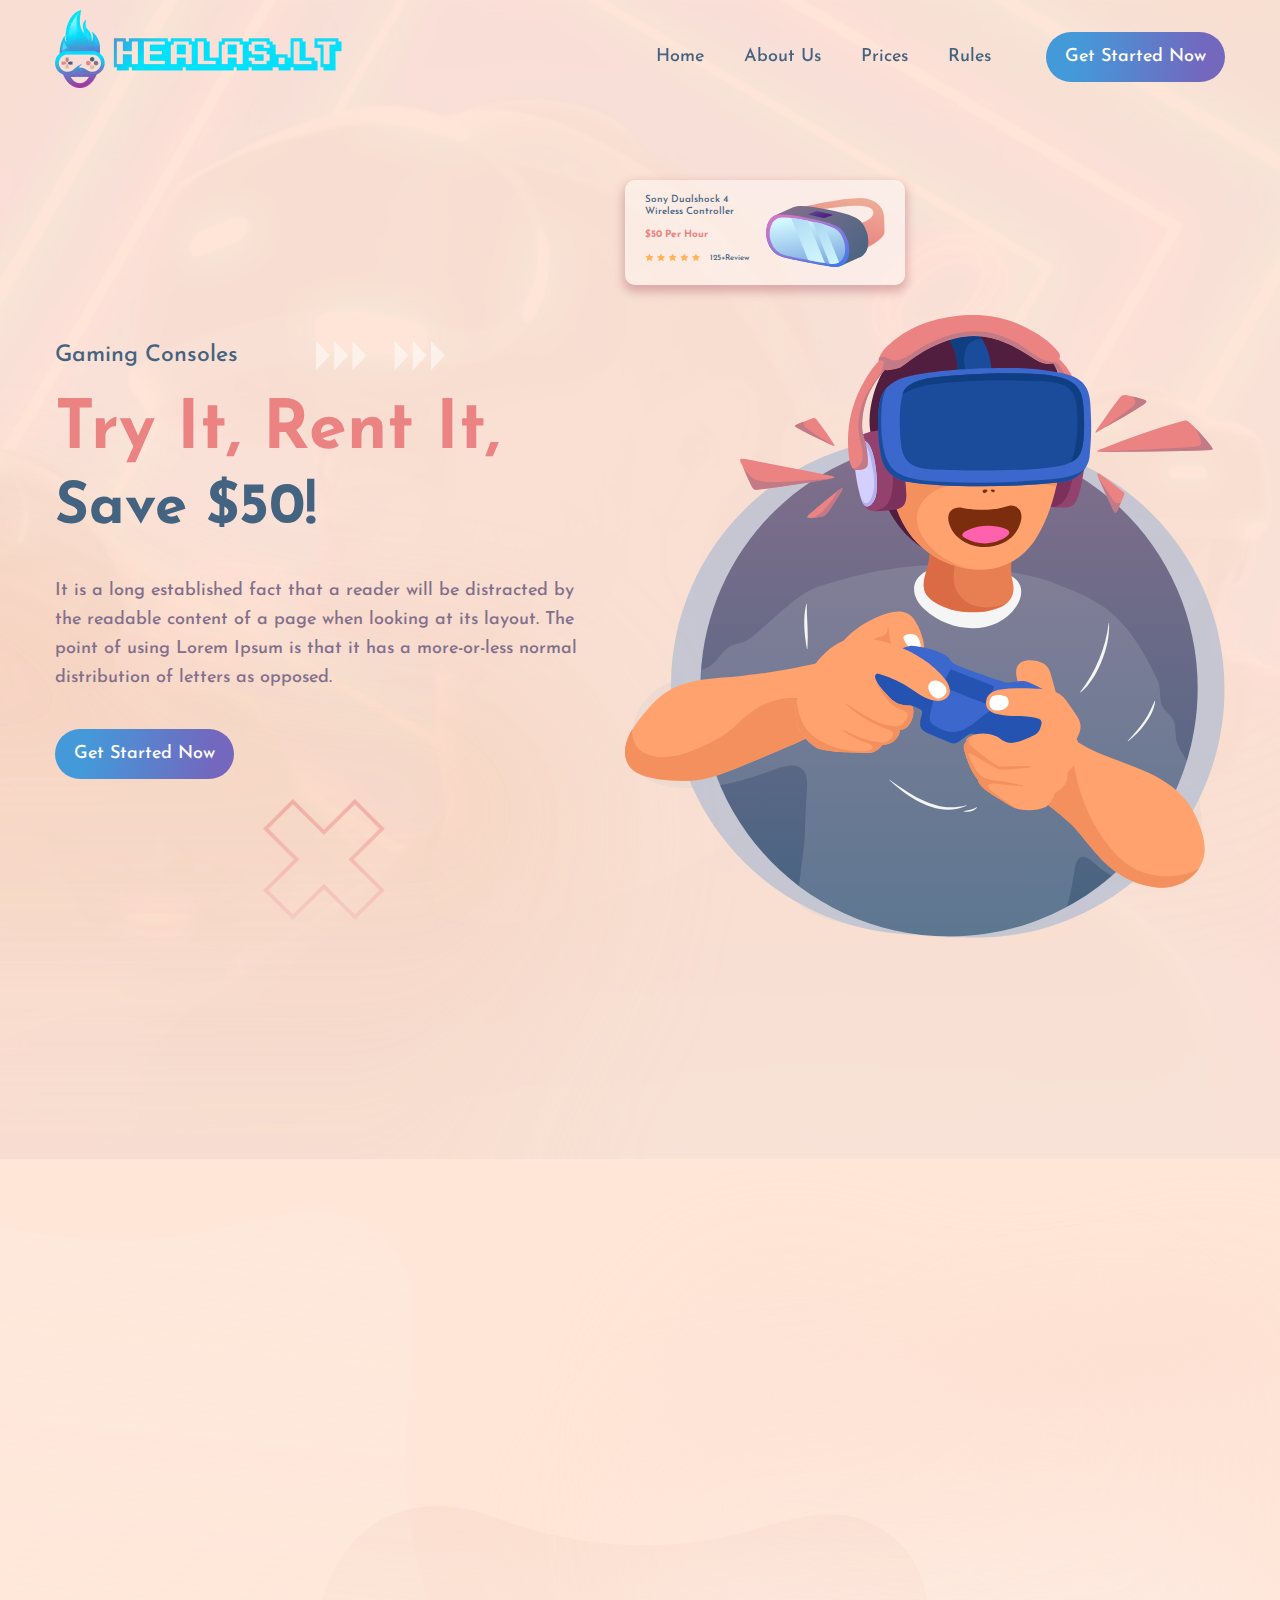
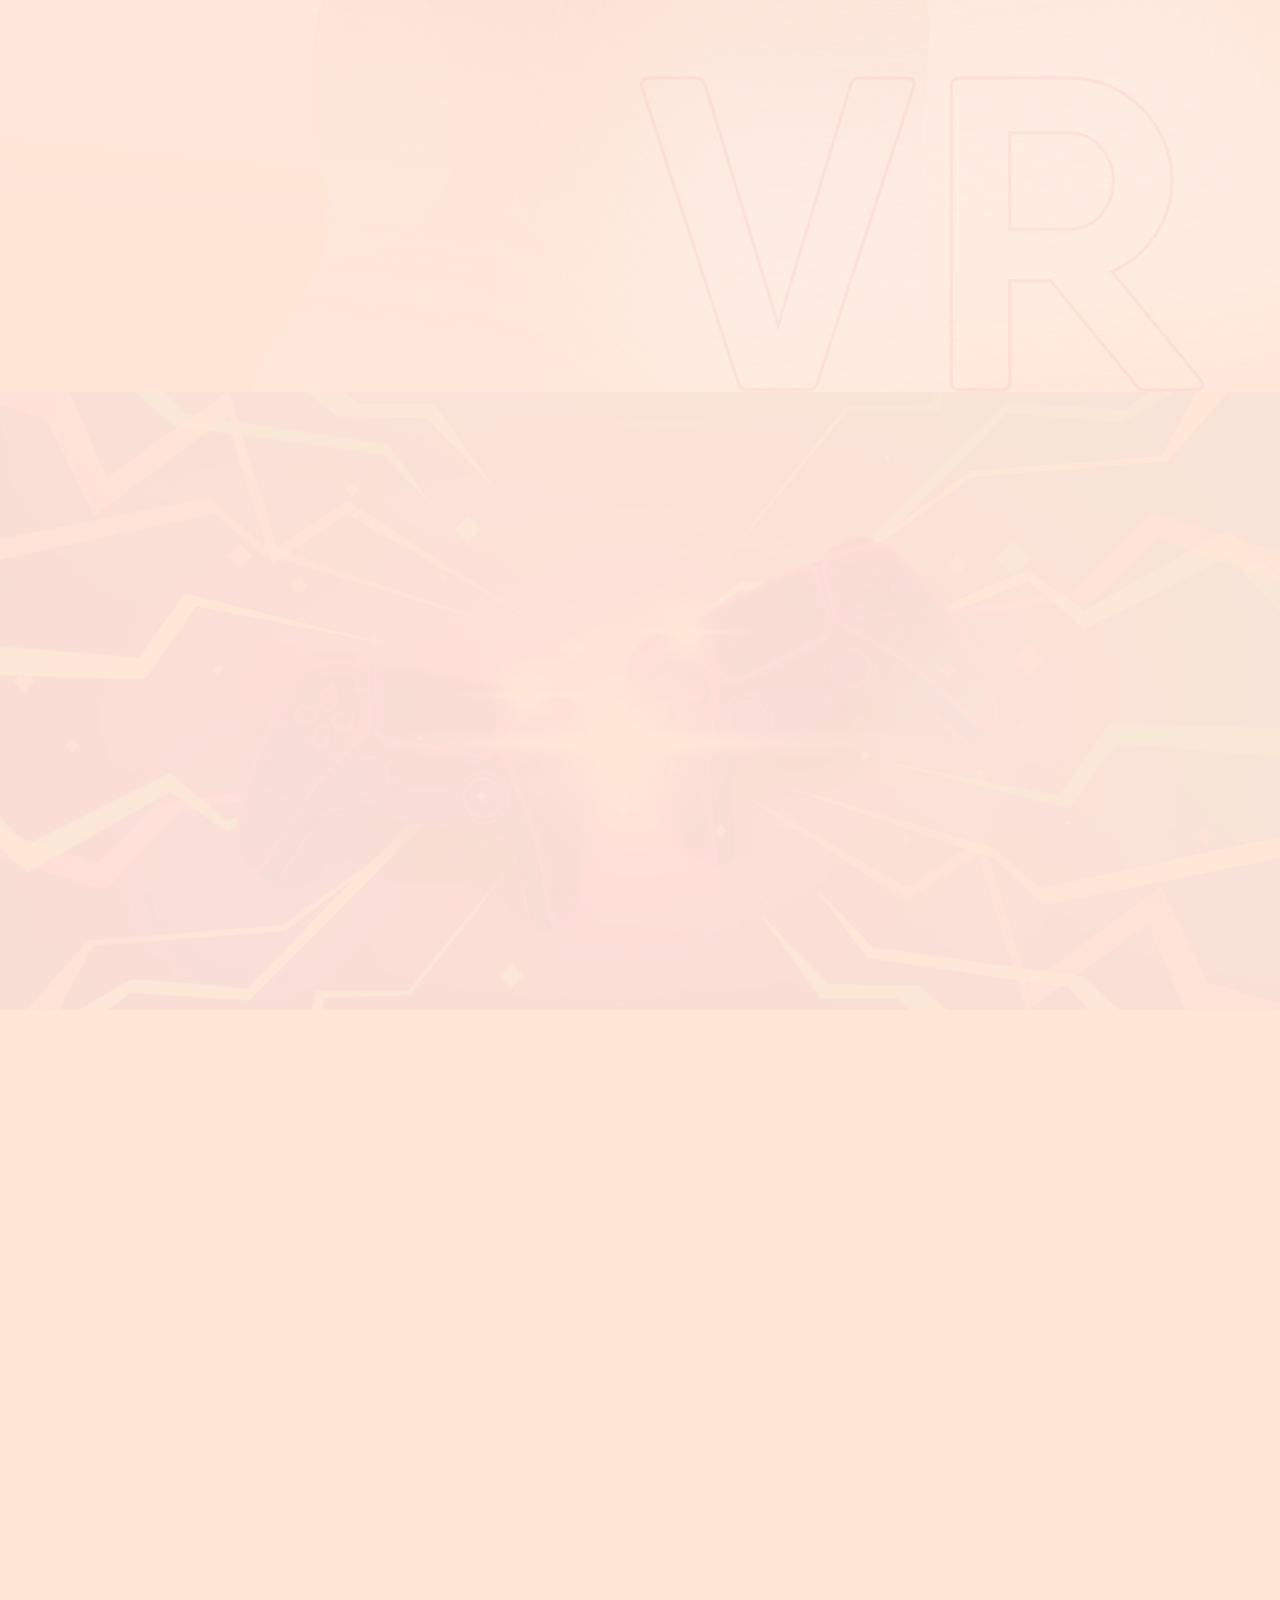
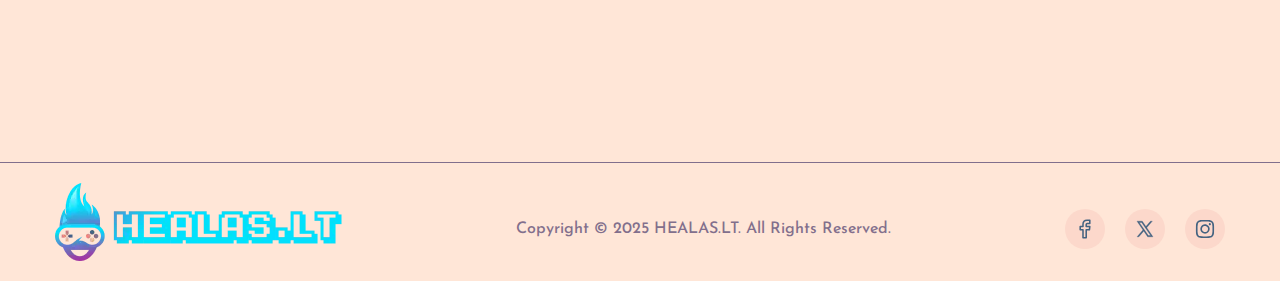
<file: index.html>
<!DOCTYPE html>
<html lang="en">

<head>
	<title>HomePage</title>
	<meta charset="UTF-8">
	<meta name="format-detection" content="telephone=no">
	<!-- <style>body{opacity: 0;}</style> -->
	<link rel="stylesheet" href="css/style.min.css?_v=20250202122358">
	<link rel="icon" type="image.webp" href="img/favicons/favicon-96x96.webp" sizes="96x96" />
	<link rel="icon" type="image/svg+xml" href="img/favicons/favicon.svg" />
	<link rel="shortcut icon" href="img/favicons/favicon.ico" />
	<link rel="apple-touch-icon" sizes="180x180" href="img/favicons/apple-touch-icon.webp" />
	<link rel="manifest" href="img/favicons/site.webmanifest" />
	<!-- <meta name="robots" content="noindex, nofollow"> -->
	<meta name="viewport" content="width=device-width, initial-scale=1.0">
</head>

<body>
	<div class="wrapper">
		<header class="header">
			<div class="header__container">
				<a href="#" class="header__logo logo _anim-items _anim-no-hide">
					<div class="logo__image-item">
						<img src="img/header/logo.webp" alt="The picture of company's logo" class="logo__image">
					</div>
				</a>
				<div class="header__menu menu">
					<nav class="menu__body">
						<ul class="menu__list _anim-items _anim-no-hide">
							<li class="menu__item"><a href="index.html" class="menu__link">Home</a></li>
							<li class="menu__item"><a href="404-page.html" class="menu__link">About Us</a></li>
							<li class="menu__item"><a href="404-page.html" class="menu__link">Prices</a></li>
							<li class="menu__item"><a href="404-page.html" class="menu__link">Rules</a></li>
						</ul>
					</nav>
					<button type="button" class="menu__icon icon-menu"><span></span></button>
				</div>
				<div data-da=".menu__body,767.98,3" class="header__button-get">
					<a href="404-page.html" class="header__btn-get-header btn-get-header _anim-items _anim-no-hide">Get Started
						Now</a>
				</div>
			</div>
		</header>
		<main class="page-try-it">
			<div class="try-it">
				<div class="try-it__image-item">
					<img src="img/main/1-try-it/bg-section-1.svg" alt="The picture of try it section's background" class="try-it__image">
				</div>
				<div class="try-it__container">
					<div class="try-it__titles-items titles-items">
						<div class="titles-items__first-title _anim-items _anim-no-hide">
							<h1>Gaming Consoles</h1>
						</div>
						<div class="titles-items__second-title _anim-items _anim-no-hide">
							<h2>Try It, Rent It, <span>Save $50!</span></h2>
						</div>
						<div class="titles-items__text _anim-items _anim-no-hide">
							<p>It is a long established fact that a reader will be distracted by the readable content of a page
								when looking at its layout. The point of using Lorem Ipsum is that it has a more-or-less normal
								distribution of letters as opposed.</p>
						</div>
						<a href="404-page.html" class="titles-items__btn-get-more btn-get-more btn-get-more_try _anim-items _anim-no-hide">Get
							Started Now</a>
						<div class="titles-items__image-item">
							<img src="img/main/1-try-it/btn-x.svg" alt="The picture of red color button's x" class="titles-items__image _anim-items _anim-no-hide">
						</div>
					</div>
					<div class="try-it__pictures-items pictures-items">
						<div class="pictures-items__vr-items _anim-items _anim-no-hide">
							<div class="pictures-items__content">
								<div class="pictures-items__title">
									<h3>Sony Dualshock 4 Wireless Controller</h3>
								</div>
								<div class="pictures-items__title-item">
									<h4>$50 Per Hour</h4>
								</div>
								<div class="pictures-items__reviews">
									<div class="pictures-items__stars-item">
										<img src="img/main/1-try-it/yellow-stars.svg" alt="The picture of yellow stars" class="pictures-items__stars-image">
									</div>
									<div class="pictures-items__review-title">
										<h5>125+Review</h5>
									</div>
								</div>
							</div>
							<div class="pictures-items__vr-item">
								<img src="img/main/1-try-it/vr.svg" alt="The illustration of vr glasses" class="pictures-items__vr-image">
							</div>
						</div>
						<div class="pictures-items__gamer-image-item _anim-items _anim-no-hide">
							<img src="img/main/1-try-it/gamer.svg" alt="The illustration of boy gamer's reaction" class="pictures-items__gamer-image">
						</div>
						<div class="pictures-items__dualshock-items _anim-items _anim-no-hide">
							<div class="pictures-items__content">
								<div class="pictures-items__title">
									<h3>Sony Dualshock 4 Wireless Controller</h3>
								</div>
								<div class="pictures-items__title-item">
									<h4>$50 Per Hour</h4>
								</div>
								<div class="pictures-items__reviews">
									<div class="pictures-items__stars-item">
										<img src="img/main/1-try-it/yellow-stars.svg" alt="The picture of yellow stars" class="pictures-items__stars-image">
									</div>
									<div class="pictures-items__review-title">
										<h5>125+Review</h5>
									</div>
								</div>
							</div>
							<div class="pictures-items__dualshock-item">
								<img src="img/main/1-try-it/dualshock.svg" alt="The illustration of sony dualshock" class="pictures-items__dualshock-image">
							</div>
						</div>
					</div>
				</div>
			</div>
			<div class="vr-about">
				<div class="vr-about__image-item">
					<img src="img/main/2-about-vr/bg-section-2.svg" alt="The picture of VR-about section's background" class="vr-about__image">
				</div>
				<div class="vr-about__container">
					<div class="vr-about__picture-anim picture-anim _anim-items _anim-no-hide">
						<div class="picture-anim__tv-image-item">
							<img src="img/main/2-about-vr/screen.svg" alt="The illustration of TV set" class="picture-anim__tv-image">
						</div>
						<div class="picture-anim__vr-gamer-item">
							<img src="img/main/2-about-vr/gamer.svg" alt="The illustration of gamer with dualshocks in his hands" class="picture-anim__vr-gamer-image">
						</div>
					</div>
					<div class="vr-about__titles titles titles_vr">
						<div class="titles__first-title titles__first-title_vr _anim-items _anim-no-hide">
							<h2>About <span>VR</span> Glasses</h2>
						</div>
						<div class="titles__second-title titles__second-title_vr _anim-items _anim-no-hide">
							<h3>The New <span>VR</span> Glasses Series</h3>
						</div>
						<div class="titles__text titles__text_vr _anim-items _anim-no-hide">
							<p>It is a long established fact that a reader will be distracted by the readable content of a page
								when looking at its layout. The point of using Lorem Ipsum is that it has a more-or-less normal
								distribution of letters as opposed.</p>
						</div>
						<a href="404-page.html" class="titles__btn-get-more btn-get-more btn-get-more_vr _anim-items _anim-no-hide">Get
							Started Now</a>
					</div>
				</div>
			</div>
			<div class="x-box-about">
				<div class="x-box-about__image-item">
					<img src="img/main/3-about-xbox/bg-section-3.svg" alt="The picture of X-Box about section's background" class="x-box-about__image">
				</div>
				<div class="x-box-about__container">
					<div class="x-box-about__titles titles titles_x-box">
						<div class="titles__first-title titles__first-title_x-box _anim-items _anim-no-hide">
							<h2>About <span>XBOX, PS</span></h2>
						</div>
						<div class="titles__second-title titles__second-title_x-box _anim-items _anim-no-hide">
							<h3>The New Xbox, <span>PS</span> Series</h3>
						</div>
						<div class="titles__text titles__text_x-box _anim-items _anim-no-hide">
							<p>It is a long established fact that a reader will be distracted by the readable content of a page
								when looking at its layout. The point of using Lorem Ipsum is that it has a more-or-less normal
								distribution of letters as opposed.</p>
						</div>
						<a href="404-page.html" class="titles__btn-get-more btn-get-more btn-get-more_x-box _anim-items _anim-no-hide">Get
							Started Now</a>
					</div>
					<div class="x-box-about__picture picture _anim-items _anim-no-hide">
						<div class="picture__image-item">
							<img src="img/main/3-about-xbox/dualshock.svg" alt="The illustratuion of X-Box, PS dualshock" class="picture__image">
						</div>
					</div>
				</div>
			</div>
			<div class="our-price">
				<div class="our-price__container">
					<div class="our-price__titles titles titles_plan">
						<div class="titles__first-title titles__first-title_plan _anim-items _anim-no-hide">
							<h2>Our Pricing</h2>
						</div>
						<div class="titles__second-title titles__second-title_plan _anim-items _anim-no-hide">
							<h3>Choose Your Plan</h3>
						</div>
					</div>
					<div class="our-price__card-items">
						<div class="our-price__card-item _anim-items _anim-no-hide">
							<div class="card-price">
								<div class="card-price__title">
									<h4>Basic</h4>
								</div>
								<div class="card-price__text">
									<p>$<span>50.00</span> / Per Hour</p>
								</div>
								<ul class="card-price__list">
									<li>
										<p>5 users included</p>
									</li>
									<li>
										<p>2 <span>GB</span> of storage</p>
									</li>
									<li>
										<p>Email support</p>
									</li>
									<li>
										<p>Help center access</p>
									</li>
									<li>
										<p>2% cashback included</p>
									</li>
								</ul>
								<a href="404-page.html" class="card-price__btn-plan btn-plan">Select This Plan</a>
							</div>
						</div>
						<div class="our-price__card-item _anim-items _anim-no-hide">
							<div class="card-price">
								<div class="card-price__title">
									<h4>Standard</h4>
								</div>
								<div class="card-price__text">
									<p>$<span>95.00</span> / Per Hour</p>
								</div>
								<ul class="card-price__list">
									<li>
										<p>7 users included</p>
									</li>
									<li>
										<p>5 <span>GB</span> of storage</p>
									</li>
									<li>
										<p>Email support</p>
									</li>
									<li>
										<p>Help center access</p>
									</li>
									<li>
										<p>5% cashback included</p>
									</li>
								</ul>
								<a href="404-page.html" class="card-price__btn-plan btn-plan">Select This Plan</a>
							</div>
						</div>
						<div class="our-price__card-item _anim-items _anim-no-hide">
							<div class="card-price">
								<div class="card-price__title">
									<h4>Premium</h4>
								</div>
								<div class="card-price__text">
									<p>$<span>120.00</span> / Per Hour</p>
								</div>
								<ul class="card-price__list">
									<li>
										<p>10 users included</p>
									</li>
									<li>
										<p>10 <span>GB</span> of storage</p>
									</li>
									<li>
										<p>Email support</p>
									</li>
									<li>
										<p>Help center access</p>
									</li>
									<li>
										<p>7% cashback included</p>
									</li>
								</ul>
								<a href="404-page.html" class="card-price__btn-plan btn-plan">Select This Plan</a>
							</div>
						</div>
					</div>
				</div>
			</div>
		</main>
		<footer class="footer">
			<div class="footer__container">
				<a href="#" class="footer__logo logo">
					<div class="logo__image-item">
						<img src="img/header/logo.webp" alt="The picture of company's logo" class="logo__image">
					</div>
				</a>
				<div class="footer__text">
					<p>Copyright © 2025 HEALAS.LT. All Rights Reserved.</p>
				</div>
				<ul class="footer__list">
					<li class="footer__item">
						<a href="https://www.facebook.com/" class="footer__link">
							<div class="footer__icon-item">
								<svg class="footer__facebook-icon">
									<use xlink:href="img/icons/icons.svg#facebook"></use>
								</svg>
							</div>
						</a>
					</li>
					<li class="footer__item">
						<a href="https://x.com/" class="footer__link">
							<div class="footer__icon-item">
								<svg class="footer__x-com-icon">
									<use xlink:href="img/icons/icons.svg#x-com"></use>
								</svg>
							</div>
						</a>
					</li>
					<li class="footer__item">
						<a href="https://www.instagram.com/" class="footer__link">
							<div class="footer__icon-item">
								<svg class="footer__instagram-icon">
									<use xlink:href="img/icons/icons.svg#instagram"></use>
								</svg>
							</div>
						</a>
					</li>
				</ul>
			</div>
		</footer>
	</div>
	<script src="js/app.min.js?_v=20250202122358"></script>
</body>

</html>
</file>
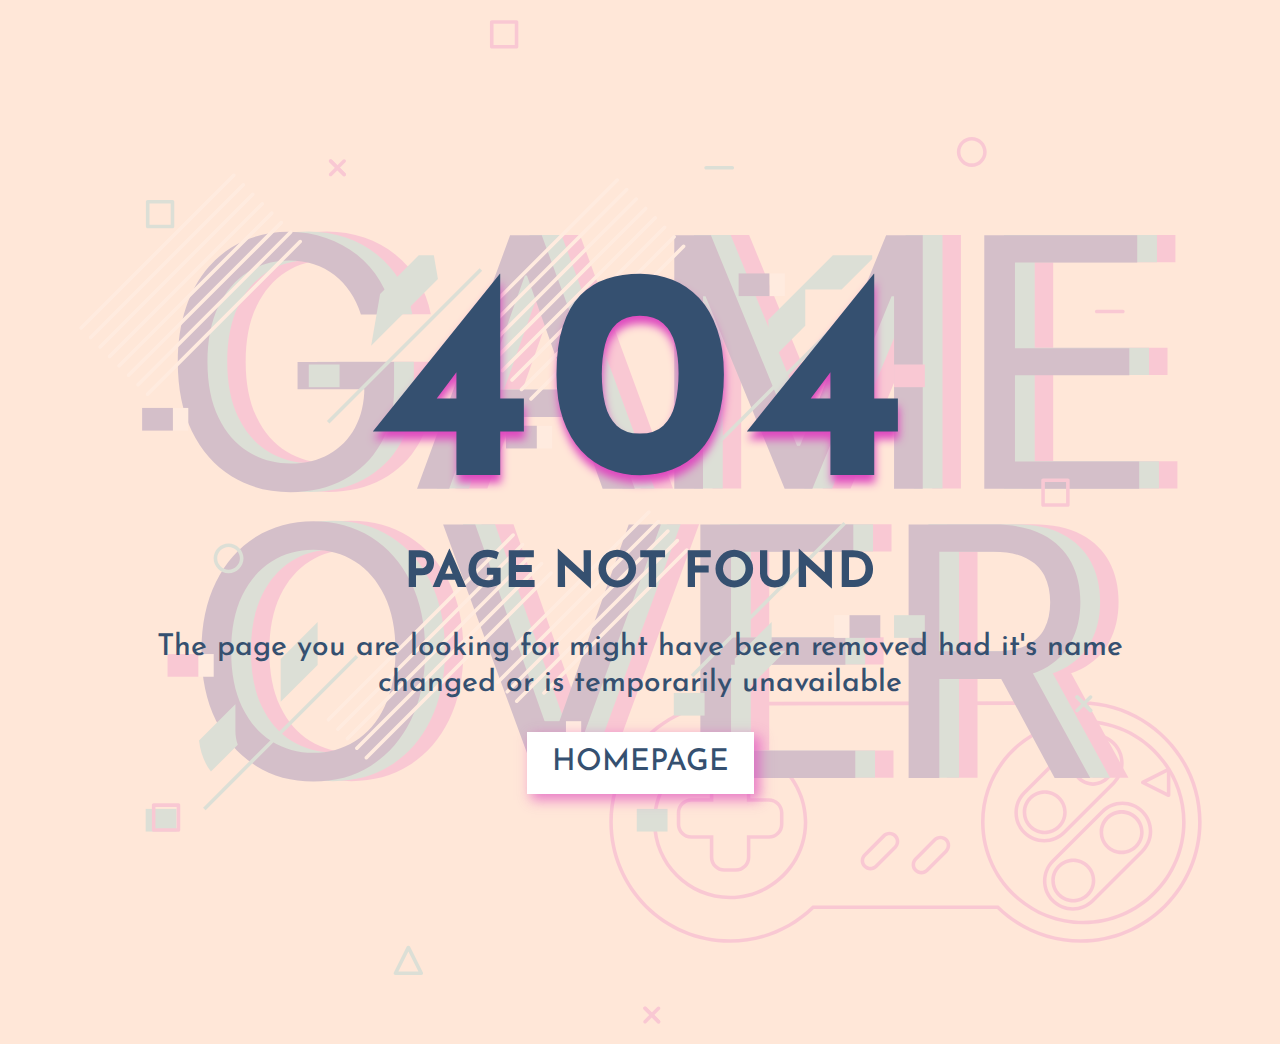
<file: 404-page.html>
<!DOCTYPE html>
<html lang="en">

<head>
	<title>HomePage</title>
	<meta charset="UTF-8">
	<meta name="format-detection" content="telephone=no">
	<!-- <style>body{opacity: 0;}</style> -->
	<link rel="stylesheet" href="css/style.min.css?_v=20250202122358">
	<link rel="icon" type="image.webp" href="img/favicons/favicon-96x96.webp" sizes="96x96" />
	<link rel="icon" type="image/svg+xml" href="img/favicons/favicon.svg" />
	<link rel="shortcut icon" href="img/favicons/favicon.ico" />
	<link rel="apple-touch-icon" sizes="180x180" href="img/favicons/apple-touch-icon.webp" />
	<link rel="manifest" href="img/favicons/site.webmanifest" />
	<!-- <meta name="robots" content="noindex, nofollow"> -->
	<meta name="viewport" content="width=device-width, initial-scale=1.0">
</head>

<body>
	<div class="wrapper">
		<!--
      <header class="header">
	<div class="header__container">
		<a href="#" class="header__logo logo _anim-items _anim-no-hide">
			<div class="logo__image-item">
				<img src="img/header/logo.webp" alt="The picture of company's logo" class="logo__image">
			</div>
		</a>
		<div class="header__menu menu">
			<nav class="menu__body">
				<ul class="menu__list _anim-items _anim-no-hide">
					<li class="menu__item"><a href="index.html" class="menu__link">Home</a></li>
					<li class="menu__item"><a href="404-page.html" class="menu__link">About Us</a></li>
					<li class="menu__item"><a href="404-page.html" class="menu__link">Prices</a></li>
					<li class="menu__item"><a href="404-page.html" class="menu__link">Rules</a></li>
				</ul>
			</nav>
			<button type="button" class="menu__icon icon-menu"><span></span></button>
		</div>
		<div data-da=".menu__body,767.98,3" class="header__button-get">
			<a href="404-page.html" class="header__btn-get-header btn-get-header _anim-items _anim-no-hide">Get Started
				Now</a>
		</div>
	</div>
</header>
      -->
		<main class="page-notfound-page">
			<div class="notfound-page">
				<div class="notfound-page__image-item">
					<img src="img/main/404-page/game-over-white.svg" alt="The picture of game over's inscription" class="notfound-page__image">
				</div>
				<div class="notfound-page__container">
					<!--
               <div class="notfound-page__image-item">
                  <img src="img/main/404-page/game-over.svg" alt="The picture of game over's inscription"
                     class="notfound-page__image">
               </div>
               -->
					<div class="notfound-page__titles-anim titles-anim">
						<div class="titles-anim__title">
							<h1>4</h1>
						</div>
						<div class="titles-anim__title">
							<h2>0</h2>
						</div>
						<div class="titles-anim__title">
							<h3>4</h3>
						</div>
					</div>
					<!--
               <div class="notfound-page__title">
                  <h1>404</h1>
               </div>
               -->
					<div class="notfound-page__title-item">
						<h4>page not found</h4>
					</div>
					<div class="notfound-page__text">
						<p>The page you are looking for might have been removed had it's name changed or is temporarily
							unavailable</p>
					</div>
					<a href="index.html" class="notfound-page__btn-home">homepage</a>
				</div>
			</div>
		</main>
		<!--
		<footer class="footer">
	<div class="footer__container">
		<a href="#" class="footer__logo logo">
			<div class="logo__image-item">
				<img src="img/header/logo.webp" alt="The picture of company's logo" class="logo__image">
			</div>
		</a>
		<div class="footer__text">
			<p>Copyright © 2022 HEALAS.LT. All Rights Reserved.</p>
		</div>
		<ul class="footer__list">
			<li class="footer__item">
				<a href="https://www.facebook.com/" class="footer__link">
					<div class="footer__icon-item">
						<svg class="footer__facebook-icon">
							<use xlink:href="img/icons/icons.svg#facebook"></use>
						</svg>
					</div>
				</a>
			</li>
			<li class="footer__item">
				<a href="https://x.com/" class="footer__link">
					<div class="footer__icon-item">
						<svg class="footer__x-com-icon">
							<use xlink:href="img/icons/icons.svg#x-com"></use>
						</svg>
					</div>
				</a>
			</li>
			<li class="footer__item">
				<a href="https://www.instagram.com/" class="footer__link">
					<div class="footer__icon-item">
						<svg class="footer__instagram-icon">
							<use xlink:href="img/icons/icons.svg#instagram"></use>
						</svg>
					</div>
				</a>
			</li>
		</ul>
	</div>
</footer>
      -->
	</div>
	<script src="js/app.min.js?_v=20250202122358"></script>
</body>

</html>
</file>
<file: css/style.min.css>
@import url(https://fonts.googleapis.com/css?family=Josefin+Sans:regular,500,600,700&display=swap);/*! tailwindcss v4.0.0 | MIT License | https://tailwindcss.com */*{padding:0;margin:0;border:0}*,*::after,*::before{box-sizing:border-box}*::after,*::before{display:inline-block}body,html{height:100%;min-width:320px}body{color:#826f8c;line-height:1;font-family:"Josefin Sans";font-size:1.125rem;-ms-text-size-adjust:100%;-moz-text-size-adjust:100%;-webkit-text-size-adjust:100%;-webkit-font-smoothing:antialiased;-moz-osx-font-smoothing:grayscale}button,input,textarea{font-family:"Josefin Sans";font-size:inherit;line-height:inherit;color:inherit;background-color:rgba(0,0,0,0)}input,textarea{width:100%}label{display:inline-block}button,option,select{cursor:pointer}a{display:inline-block;color:inherit;text-decoration:none}ul li{list-style:none}img{vertical-align:top}h1,h2,h3,h4,h5,h6{font-weight:inherit;font-size:inherit}body{background-color:#ffe6d7}.lock body{overflow:hidden;touch-action:none;-ms-scroll-chaining:none;overscroll-behavior:none}.wrapper{min-height:100%;display:flex;flex-direction:column;overflow:hidden}@supports (overflow:clip){.wrapper{overflow:clip}}.wrapper>main{flex:1 1 auto}.wrapper>*{min-width:0}[class*=__container]{max-width:75rem;margin:0 auto;padding:0 .9375rem}[class*="--gc"]{display:grid;min-width:0;grid-template-columns:.9375rem 1fr minmax(auto,73.125rem) 1fr .9375rem}[class*="--gc"]>*{min-width:0;grid-column:3/4}.icon-menu{display:none}.ibg{width:100%;height:100%;-o-object-fit:cover;object-fit:cover}.ibg--top{-o-object-position:top;object-position:top}.ibg--bottom{-o-object-position:bottom;object-position:bottom}.ibg--left{-o-object-position:left;object-position:left}.ibg--right{-o-object-position:right;object-position:right}.ibg--contain{-o-object-fit:contain;object-fit:contain}.header{overflow:hidden;position:fixed;width:100%;left:0;top:0;z-index:50;padding:.625rem 0}.header::before{content:"";position:absolute;width:100%;height:100%;left:0;top:0;opacity:0;transition:opacity .3s ease;background-color:rgba(240,211,193,.815)}.header__container{display:grid;grid-template-columns:auto 1fr auto;align-items:center}.header__button-get{padding-top:.9375rem}.header__logo{-webkit-transform:translate(0,170%);transform:translate(0,170%);transition:.3s ease 0s}.body--header_scroll_state .header::before{opacity:1}.logo{position:relative;z-index:2}.logo__image-item{width:100%}.logo__image{width:100%;-o-object-fit:contain;object-fit:contain}.menu{display:grid;align-items:center;margin-left:auto;padding-top:.9375rem}.menu__list{display:flex;-webkit-column-gap:.625rem;-moz-column-gap:.625rem;column-gap:.625rem;-webkit-transform:translate(0,300%);transform:translate(0,300%);transition:.3s ease 0s}.menu__link{font-weight:500;color:#446381;text-transform:capitalize;position:relative;transition:color .3s ease 0s}.menu__link:hover{color:#3590e6}.menu__link::after{content:"";width:0%;height:.125rem;display:inline-block;background-color:#446381;position:absolute;left:0;bottom:-.1875rem;transition:all .3s ease-in-out 0s}.menu__link:hover::after{width:100%;background-color:#3590e6}.btn-get-header{font-weight:500;color:#fff;text-align:center;text-transform:capitalize;border-radius:1.5625rem;background:linear-gradient(95deg,#4499d9 17.46%,#7367be 87.77%);transition:background .7s ease 0s;align-self:center;position:relative;z-index:2;-webkit-transform:translate(0,250%);transform:translate(0,250%);transition:.3s ease 0s}.btn-get-header:hover{background:linear-gradient(95deg,#4499d9 17.46%,#3590e6 87.77%)}.header__logo._active-anim{-webkit-transform:translate(0,0);transform:translate(0,0);transition:2s ease .4s}.menu__list._active-anim{-webkit-transform:translate(0,0);transform:translate(0,0);transition:2s ease .6s}.btn-get-header._active-anim{-webkit-transform:translate(0,0);transform:translate(0,0);transition:2s ease .8s}.footer{padding:1.25rem 0;border-top:.09375rem solid #816f8c}.footer__container{display:flex;align-items:center;-webkit-column-gap:.625rem;-moz-column-gap:.625rem;column-gap:.625rem;flex-wrap:wrap}.footer__text{margin-left:auto;padding-top:.9375rem}.footer__text p{font-weight:500;color:#826f8c;line-height:1.75}.footer__list{display:flex;align-items:center;margin-left:auto;padding-top:.9375rem}.footer__icon-item{display:flex;align-items:center;justify-content:center;background-color:#fcd8cb;border-radius:50%;transition:background-color .3s ease 0s}.footer__icon-item:hover{background-color:#fff}.footer__facebook-icon,.footer__instagram-icon,.footer__x-com-icon{color:#446381;transition:color .3s ease 0s}.footer__facebook-icon:hover,.footer__instagram-icon:hover,.footer__x-com-icon:hover{color:#4499d9}.try-it{position:relative;overflow:hidden}.try-it__image-item{position:absolute;top:0;left:0;right:0;bottom:0}.try-it__image{position:absolute;left:0;top:0;width:100%;height:100%;-o-object-fit:cover;object-fit:cover}.try-it__container{display:flex;align-items:center}.titles-items{display:flex;flex-direction:column;max-width:46%}.titles-items__first-title{-webkit-transform:translate(-150%,0);transform:translate(-150%,0);transition:.3s ease 0s}.titles-items__first-title h1{position:relative;font-weight:500;color:#446381}.titles-items__first-title h1::after{content:"";display:inline-block;position:absolute;top:-.1875rem;background:url(../img/main/1-try-it/arrows-left.svg) 0 0/100% no-repeat}.titles-items__second-title{-webkit-transform:translate(-150%,0);transform:translate(-150%,0);transition:.3s ease 0s}.titles-items__second-title h2{font-weight:700;color:#eb8382}.titles-items__second-title h2 span{color:#446381}.titles-items__text{-webkit-transform:translate(-180%,0);transform:translate(-180%,0);transition:.3s ease 0s}.titles-items__text p{font-weight:500}.titles-items__image-item{align-self:center;width:22.53%;-webkit-animation:button-anim 10s linear 0s infinite normal;animation:button-anim 10s linear 0s infinite normal}@-webkit-keyframes button-anim{0%{-webkit-transform:rotate(0);transform:rotate(0)}100%{-webkit-transform:rotate(360deg);transform:rotate(360deg)}}@keyframes button-anim{0%{-webkit-transform:rotate(0);transform:rotate(0)}100%{-webkit-transform:rotate(360deg);transform:rotate(360deg)}}.titles-items__image{-webkit-transform:scale(0);transform:scale(0);transition:.3s ease 0s;width:100%;-o-object-fit:contain;object-fit:contain}.btn-get-more{font-weight:500;color:#fff;text-align:center;text-transform:capitalize;border-radius:1.5625rem;background:linear-gradient(95deg,#4499d9 17.46%,#7367be 87.77%);transition:background .7s ease 0s;position:relative;z-index:2}.btn-get-more:hover{background:linear-gradient(95deg,#4499d9 17.46%,#3590e6 87.77%)}.btn-get-more_try{-webkit-transform:translate(-250%,0);transform:translate(-250%,0);transition:.3s ease 0s;align-self:flex-start}.pictures-items{display:flex;flex-direction:column;width:100%}.pictures-items__vr-items{align-self:flex-start;-webkit-transform:translate(280%,0);transform:translate(280%,0);transition:.3s ease 0s}.pictures-items__dualshock-items{-webkit-transform:translate(170%,0);transform:translate(170%,0);transition:.3s ease 0s}.pictures-items__dualshock-items,.pictures-items__vr-items{display:flex;-webkit-column-gap:.625rem;-moz-column-gap:.625rem;column-gap:.625rem;background-color:rgba(255,255,255,.4);border-radius:.625rem;align-items:center;max-width:17.5rem;box-shadow:0 5px 10px 2px rgba(176,97,111,.42)}.pictures-items__dualshock-items{align-self:flex-end}.pictures-items__content{display:flex;flex-direction:column;row-gap:.3125rem}.pictures-items__title h3{font-weight:500;line-height:1.2;color:#446381;text-transform:capitalize}.pictures-items__title-item h4{font-weight:700;line-height:1;color:#eb8382;text-transform:capitalize}.pictures-items__reviews{display:flex;align-items:center}.pictures-items__stars-item{width:50%}.pictures-items__stars-image{width:100%;-o-object-fit:contain;object-fit:contain}.pictures-items__review-title h5{font-weight:500;color:#446381;line-height:1.5}.pictures-items__dualshock-item,.pictures-items__vr-item{width:80%}.pictures-items__dualshock-image,.pictures-items__vr-image{width:100%;-o-object-fit:contain;object-fit:contain}.pictures-items__gamer-image-item{-webkit-transform:scale(0);transform:scale(0);transition:.3s ease 0s;width:100%;position:relative}.pictures-items__gamer-image-item::after{content:"";display:inline-block;background:url(../img/main/1-try-it/feel-amazing.svg) 0 0/100% no-repeat;position:absolute;left:7.1875rem;top:5rem;-webkit-animation:amazing-anim 3.5s linear 0s infinite alternate;animation:amazing-anim 3.5s linear 0s infinite alternate}@-webkit-keyframes amazing-anim{0%{-webkit-transform:translate(0,-5px);transform:translate(0,-5px)}100%{-webkit-transform:translate(0,30px);transform:translate(0,30px)}}@keyframes amazing-anim{0%{-webkit-transform:translate(0,-5px);transform:translate(0,-5px)}100%{-webkit-transform:translate(0,30px);transform:translate(0,30px)}}.pictures-items__gamer-image{width:100%;-o-object-fit:contain;object-fit:contain}.titles-items__first-title._active-anim{-webkit-transform:translate(0,0);transform:translate(0,0);transition:2.5s ease .2s}.titles-items__second-title._active-anim{-webkit-transform:translate(0,0);transform:translate(0,0);transition:2.5s ease .6s}.titles-items__text._active-anim{-webkit-transform:translate(0,0);transform:translate(0,0);transition:2.5s ease .8s}.titles-items__image._active-anim{-webkit-transform:scale(1);transform:scale(1);transition:2.5s ease 1s}.btn-get-more_try._active-anim{-webkit-transform:translate(0,0);transform:translate(0,0);transition:2.5s ease 1.2s}.pictures-items__vr-items._active-anim{-webkit-transform:translate(0,0);transform:translate(0,0);transition:2.5s ease .2s}.pictures-items__gamer-image-item._active-anim{-webkit-transform:scale(1);transform:scale(1);transition:2.5s ease .2s}.pictures-items__dualshock-items._active-anim{-webkit-transform:translate(0,0);transform:translate(0,0);transition:2.5s ease .6s}.vr-about{position:relative;overflow:hidden}.vr-about__image-item{position:absolute;top:0;left:0;right:0;bottom:0}.vr-about__image{position:absolute;width:100%;height:100%;top:0;left:0;-o-object-fit:cover;object-fit:cover}.vr-about__container{display:flex;-webkit-column-gap:.625rem;-moz-column-gap:.625rem;column-gap:.625rem;align-items:center}.picture-anim{position:relative;z-index:2;-webkit-transform:scale(0);transform:scale(0);transition:.3s ease 0s}.picture-anim__tv-image-item{width:90%;position:absolute;z-index:2;-webkit-animation:screen-anim 3.5s linear 0s infinite alternate;animation:screen-anim 3.5s linear 0s infinite alternate}@-webkit-keyframes screen-anim{0%{-webkit-transform:translate(0,-10px);transform:translate(0,-10px)}100%{-webkit-transform:translate(0,10px);transform:translate(0,10px)}}@keyframes screen-anim{0%{-webkit-transform:translate(0,-10px);transform:translate(0,-10px)}100%{-webkit-transform:translate(0,10px);transform:translate(0,10px)}}.picture-anim__tv-image{width:100%;-o-object-fit:contain;object-fit:contain}.picture-anim__vr-gamer-item{width:100%;position:relative}.picture-anim__vr-gamer-item::before{content:"";display:inline-block;position:absolute;z-index:2;background:url(../img/main/2-about-vr/pink-spot.svg) 0 0/100% no-repeat}.picture-anim__vr-gamer-image{width:100%;-o-object-fit:contain;object-fit:contain}.titles{position:relative;z-index:2}.titles_vr{width:57%;margin-left:auto}.titles__first-title h2{font-weight:500;color:#446381}.titles__first-title_vr{-webkit-transform:translate(150%,0);transform:translate(150%,0);transition:.3s ease 0s}.titles__first-title_vr h2 span{text-transform:uppercase}.titles__second-title h3{font-weight:700;color:#eb8382}.titles__second-title_vr{-webkit-transform:translate(150%,0);transform:translate(150%,0);transition:.3s ease 0s}.titles__second-title_vr h3 span{text-transform:uppercase}.titles__text{width:81%}.titles__text_vr{-webkit-transform:translate(170%,0);transform:translate(170%,0);transition:.3s ease 0s}.titles__text p{font-weight:500}.btn-get-more_vr{-webkit-transform:translate(480%,0);transform:translate(480%,0);transition:.3s ease 0s;position:relative}.btn-get-more_vr::after{content:"";display:inline-block;position:absolute;right:0;top:0;background:url(../img/main/2-about-vr/arrow-right.svg) 0 0/100% no-repeat}.picture-anim._active-anim{-webkit-transform:scale(1);transform:scale(1);transition:2.5s ease .4s}.titles__first-title_vr._active-anim{-webkit-transform:translate(0,0);transform:translate(0,0);transition:2.5s ease .2s}.titles__second-title_vr._active-anim{-webkit-transform:translate(0,0);transform:translate(0,0);transition:2.5s ease .4s}.titles__text_vr._active-anim{-webkit-transform:translate(0,0);transform:translate(0,0);transition:2.5s ease .6s}.btn-get-more_vr._active-anim{-webkit-transform:translate(0,0);transform:translate(0,0);transition:2.5s ease .8s}.x-box-about{position:relative;overflow:hidden}.x-box-about__image-item{position:absolute;top:0;left:0;right:0;bottom:0}.x-box-about__image{position:absolute;width:100%;height:100%;top:0;left:0;-o-object-fit:cover;object-fit:cover}.x-box-about__container{display:flex;align-items:center}.titles_x-box{width:59%}.titles__first-title_x-box{-webkit-transform:translate(-120%,0);transform:translate(-120%,0);transition:.3 step-start 0s}.titles__second-title_x-box{-webkit-transform:translate(-150%,0);transform:translate(-150%,0);transition:.3s ease 0s}.titles__text_x-box{-webkit-transform:translate(-200%,0);transform:translate(-200%,0);transition:.3s ease 0s}.btn-get-more_x-box{position:relative;-webkit-transform:translate(-370%,0);transform:translate(-370%,0);transition:.3s ease 0s}.btn-get-more_x-box::after{content:"";display:inline-block;position:absolute;right:0;top:0;background:url(../img/main/2-about-vr/arrow-right.svg) 0 0/100% no-repeat}.picture{-webkit-transform:scale(0);transform:scale(0);transition:.3s ease 0s}.picture__image-item{width:100%;position:relative}.picture__image-item::before{content:"";display:inline-block;position:absolute;z-index:2;background:url(../img/main/3-about-xbox/small-wheel.svg) 0 0/100% no-repeat;animation:small-wheel-anim 10s linear 0s infinite reverse;left:43%;top:23%;-webkit-transform:translate(-43%,0);transform:translate(-43%,0)}@-webkit-keyframes small-wheel-anim{0%{-webkit-transform:rotate(0);transform:rotate(0)}100%{-webkit-transform:rotate(360deg);transform:rotate(360deg)}}@keyframes small-wheel-anim{0%{-webkit-transform:rotate(0);transform:rotate(0)}100%{-webkit-transform:rotate(360deg);transform:rotate(360deg)}}.picture__image-item::after{content:"";display:inline-block;position:absolute;right:18%;top:10%;-webkit-transform:translate(-18%,0);transform:translate(-18%,0);background:url(../img/main/3-about-xbox/big-wheel.svg) 0 0/100% no-repeat;animation:big-wheel-anim 10s linear .5s infinite reverse}@-webkit-keyframes big-wheel-anim{0%{-webkit-transform:rotate(0);transform:rotate(0)}100%{-webkit-transform:rotate(360deg);transform:rotate(360deg)}}@keyframes big-wheel-anim{0%{-webkit-transform:rotate(0);transform:rotate(0)}100%{-webkit-transform:rotate(360deg);transform:rotate(360deg)}}.picture__image{width:100%;-o-object-fit:contain;object-fit:contain}.titles__first-title_x-box._active-anim{-webkit-transform:translate(0,0);transform:translate(0,0);transition:2.5s ease .2s}.titles__second-title_x-box._active-anim{-webkit-transform:translate(0,0);transform:translate(0,0);transition:2.5s ease .4s}.titles__text_x-box._active-anim{-webkit-transform:translate(0,0);transform:translate(0,0);transition:2.5s ease .6s}.btn-get-more_x-box._active-anim{-webkit-transform:translate(0,0);transform:translate(0,0);transition:2.5s ease .8s}.picture._active-anim{-webkit-transform:scale(1);transform:scale(1);transition:2.5s ease .4s}.our-price__card-items{display:flex;margin:0 -.625rem;flex-wrap:wrap;row-gap:1.25rem}.our-price__card-item{flex:0 0 33.333%;padding:0 .625rem;-webkit-transform:translate(-380%,0);transform:translate(-380%,0);transition:.3s ease 0s}.titles_plan{display:flex;flex-direction:column;justify-content:center;align-items:center}.titles__first-title_plan{-webkit-transform:translate(-700%,0);transform:translate(-700%,0);transition:.3s ease 0s;text-align:center}.titles__second-title_plan{-webkit-transform:translate(190%,0);transform:translate(190%,0);transition:.3s ease 0s;text-align:center}.card-price{display:flex;flex-direction:column;background-color:#fbdacf;border-radius:1.25rem;box-shadow:0 20px 50px 0 rgba(132,148,205,.08);cursor:pointer;height:100%;transition:all .3s ease 0s}.card-price:hover{box-shadow:0 5px 10px 2px rgba(109,89,122,.4)}.card-price__title h4{font-weight:700;line-height:1;color:#446381;text-transform:capitalize}.card-price__text p{color:#eb8382;font-weight:700;text-transform:capitalize}.card-price__text p span{line-height:1;text-transform:capitalize}.card-price__list{display:flex;flex-direction:column;row-gap:.625rem;flex-grow:1}.card-price__list li p{font-weight:500;color:#826f8c;position:relative;padding-left:1.875rem}.card-price__list li p::after{content:"";display:inline-block;background:url(../img/main/4-our-plan/check-list.svg) 0 0/100% no-repeat;position:absolute;top:0;left:0}.card-price .btn-plan{font-weight:500;color:#fff;text-align:center;text-transform:capitalize;border-radius:1.5625rem;background:linear-gradient(95deg,#4499d9 17.46%,#7367be 87.77%);transition:background .7s ease 0s;z-index:2}.card-price .btn-plan:hover{background:linear-gradient(95deg,#4499d9 17.46%,#3590e6 87.77%)}.card-price._card-background{background-color:#09143c}.card-price__title._title-color h4{color:#fff}.titles__first-title_plan._active-anim{-webkit-transform:translate(0,0);transform:translate(0,0);transition:2.5s ease .2s}.titles__second-title_plan._active-anim{-webkit-transform:translate(0,0);transform:translate(0,0);transition:2.5s ease .4s}.our-price__card-item._active-anim:nth-child(1){-webkit-transform:translate(0,0);transform:translate(0,0);transition:2.5s ease .6s}.our-price__card-item._active-anim:nth-child(2){-webkit-transform:translate(0,0);transform:translate(0,0);transition:2.5s ease .8s}.our-price__card-item._active-anim:nth-child(3){-webkit-transform:translate(0,0);transform:translate(0,0);transition:2.5s ease .1s}.notfound-page{position:relative}.notfound-page__image-item{position:absolute;top:0;left:0;right:0;bottom:0}.notfound-page__image{position:absolute;top:0;left:0;width:100%;height:100%;-o-object-fit:cover;object-fit:cover}.notfound-page__container{display:flex;flex-direction:column;align-items:center;max-width:62.5rem;position:relative;z-index:2}.notfound-page__title-item{text-align:center}.notfound-page__title-item h4{font-weight:700;color:#355070;text-transform:uppercase;line-height:1}.notfound-page__text{text-align:center}.notfound-page__text p{font-weight:500;color:#355070}.notfound-page__btn-home{display:flex;justify-content:center;color:#355070;font-weight:500;text-transform:uppercase;background-color:#fff;transition:color .3s ease 0s,background-color .3s ease 0s,box-shadow .3s ease 0s;box-shadow:5px 5px 12px 1px rgba(222,73,191,.68)}.notfound-page__btn-home:hover{color:#fff;background-color:#de49bf;box-shadow:5px 5px 12px 1px rgba(53,80,112,.68)}.titles-anim{display:flex;-webkit-column-gap:.625rem;-moz-column-gap:.625rem;column-gap:.625rem}.titles-anim__title h1,.titles-anim__title h2,.titles-anim__title h3{font-weight:700;color:#355070;line-height:1;text-shadow:.0625rem .5rem .5rem #de49bf}.titles-anim__title h1{-webkit-animation:title-one 20s linear 0s 1.5;animation:title-one 20s linear 0s 1.5}@-webkit-keyframes title-one{0%{-webkit-transform:rotate(0);transform:rotate(0)}25%{-webkit-transform:rotateY(360deg);transform:rotateY(360deg)}50%{-webkit-transform:rotate(0);transform:rotate(0)}75%{-webkit-transform:rotateY(360deg);transform:rotateY(360deg)}100%{-webkit-transform:rotate(0);transform:rotate(0)}}@keyframes title-one{0%{-webkit-transform:rotate(0);transform:rotate(0)}25%{-webkit-transform:rotateY(360deg);transform:rotateY(360deg)}50%{-webkit-transform:rotate(0);transform:rotate(0)}75%{-webkit-transform:rotateY(360deg);transform:rotateY(360deg)}100%{-webkit-transform:rotate(0);transform:rotate(0)}}.titles-anim__title h2{-webkit-animation:title-two 20s linear .5s 1.5;animation:title-two 20s linear .5s 1.5}@-webkit-keyframes title-two{0%{-webkit-transform:rotate(0);transform:rotate(0)}25%{-webkit-transform:rotateY(360deg);transform:rotateY(360deg)}50%{-webkit-transform:rotate(0);transform:rotate(0)}75%{-webkit-transform:rotateY(360deg);transform:rotateY(360deg)}100%{-webkit-transform:rotate(0);transform:rotate(0)}}@keyframes title-two{0%{-webkit-transform:rotate(0);transform:rotate(0)}25%{-webkit-transform:rotateY(360deg);transform:rotateY(360deg)}50%{-webkit-transform:rotate(0);transform:rotate(0)}75%{-webkit-transform:rotateY(360deg);transform:rotateY(360deg)}100%{-webkit-transform:rotate(0);transform:rotate(0)}}.titles-anim__title h3{-webkit-animation:title-three 20s linear .8s 1.5;animation:title-three 20s linear .8s 1.5}@-webkit-keyframes title-three{0%{-webkit-transform:rotate(0);transform:rotate(0)}25%{-webkit-transform:rotateY(360deg);transform:rotateY(360deg)}50%{-webkit-transform:rotate(0);transform:rotate(0)}75%{-webkit-transform:rotateY(360deg);transform:rotateY(360deg)}100%{-webkit-transform:rotate(0);transform:rotate(0)}}@keyframes title-three{0%{-webkit-transform:rotate(0);transform:rotate(0)}25%{-webkit-transform:rotateY(360deg);transform:rotateY(360deg)}50%{-webkit-transform:rotate(0);transform:rotate(0)}75%{-webkit-transform:rotateY(360deg);transform:rotateY(360deg)}100%{-webkit-transform:rotate(0);transform:rotate(0)}}@media (min-width:75em){.header__container{-webkit-column-gap:3.4375rem;-moz-column-gap:3.4375rem;column-gap:3.4375rem}.menu__item:not(:first-child){margin-left:1.875rem}.menu__link{line-height:1.5rem}.btn-get-header{padding-top:.8125rem}.btn-get-header{padding-bottom:.8125rem}.btn-get-header{padding-right:1.1875rem}.btn-get-header{padding-left:1.1875rem}.btn-get-header{line-height:1.5rem}.footer__container{row-gap:.625rem}.footer__text p{font-size:1rem}.footer__list{-webkit-column-gap:1.25rem;-moz-column-gap:1.25rem;column-gap:1.25rem}.footer__icon-item{width:2.5rem}.footer__icon-item{height:2.5rem}.footer__facebook-icon,.footer__instagram-icon,.footer__x-com-icon{width:1.25rem}.footer__facebook-icon,.footer__instagram-icon,.footer__x-com-icon{height:1.25rem}.try-it{padding-top:11.25rem}.try-it{padding-bottom:4.6875rem}.try-it__container{-webkit-column-gap:2rem;-moz-column-gap:2rem;column-gap:2rem}.titles-items__first-title:not(:last-child){margin-bottom:1.625rem}.titles-items__first-title h1{font-size:1.4375rem}.titles-items__first-title h1{line-height:1.5rem}.titles-items__first-title h1::after{width:8.0625rem}.titles-items__first-title h1::after{height:1.8125rem}.titles-items__first-title h1::after{right:9.25rem}.titles-items__second-title:not(:last-child){margin-bottom:1.9375rem}.titles-items__second-title h2{font-size:4.25rem}.titles-items__second-title h2{line-height:4.6875rem}.titles-items__second-title h2 span{font-size:3.625rem}.titles-items__second-title h2 span{line-height:4.6875rem}.titles-items__text:not(:last-child){margin-bottom:2.25rem}.titles-items__text p{font-size:1.125rem}.titles-items__text p{line-height:1.8125rem}.btn-get-more{font-size:1.125rem}.btn-get-more{padding-top:.8125rem}.btn-get-more{padding-bottom:.8125rem}.btn-get-more{padding-right:1.1875rem}.btn-get-more{padding-left:1.1875rem}.btn-get-more{line-height:1.5rem}.btn-get-more:not(:last-child){margin-bottom:1.25rem}.pictures-items{row-gap:1.875rem}.pictures-items__dualshock-items,.pictures-items__vr-items{padding-top:.875rem}.pictures-items__dualshock-items,.pictures-items__vr-items{padding-bottom:.875rem}.pictures-items__dualshock-items,.pictures-items__vr-items{padding-left:1.25rem}.pictures-items__dualshock-items,.pictures-items__vr-items{padding-right:1.25rem}.pictures-items__title h3{font-size:.625rem}.pictures-items__title-item{padding-top:.4375rem}.pictures-items__title-item h4{font-size:.625rem}.pictures-items__reviews{-webkit-column-gap:.625rem;-moz-column-gap:.625rem;column-gap:.625rem}.pictures-items__stars-item{padding-top:.5rem}.pictures-items__review-title h5{font-size:.5rem}.pictures-items__gamer-image-item::after{width:29.5625rem}.pictures-items__gamer-image-item::after{height:7.6875rem}.pictures-items__gamer-image-item::after{left:7.1875rem}.pictures-items__gamer-image-item::after{top:5rem}.vr-about{padding-top:18.75rem}.vr-about{padding-bottom:6.25rem}.picture-anim__tv-image-item{left:8.125rem}.picture-anim__tv-image-item{top:-14.375rem}.picture-anim__vr-gamer-item::before{width:34.75rem}.picture-anim__vr-gamer-item::before{height:34.75rem}.picture-anim__vr-gamer-item::before{left:-6.25rem}.picture-anim__vr-gamer-item::before{top:-10.625rem}.titles__first-title:not(:last-child){margin-bottom:1.625rem}.titles__first-title h2{font-size:1.4375rem}.titles__first-title h2{line-height:1.5rem}.titles__second-title:not(:last-child){margin-bottom:1.9375rem}.titles__second-title h3{font-size:4.25rem}.titles__second-title h3{line-height:4.6875rem}.titles__text:not(:last-child){margin-bottom:2.25rem}.titles__text p{font-size:1.125rem}.titles__text p{line-height:1.8125rem}.btn-get-more_vr::after{width:2.0625rem}.btn-get-more_vr::after{height:1.125rem}.btn-get-more_vr::after{right:-8.75rem}.btn-get-more_vr::after{top:-1.25rem}.x-box-about{padding-top:3.125rem}.x-box-about{padding-bottom:3.125rem}.x-box-about__container{-webkit-column-gap:1.875rem;-moz-column-gap:1.875rem;column-gap:1.875rem}.btn-get-more_x-box::after{width:2.0625rem}.btn-get-more_x-box::after{height:1.125rem}.btn-get-more_x-box::after{right:-18.75rem}.btn-get-more_x-box::after{top:-1.25rem}.picture__image-item::before{width:5.1875rem}.picture__image-item::before{height:5.1875rem}.picture__image-item::before{min-height:5.1875rem}.picture__image-item::after{width:7.5rem}.picture__image-item::after{height:7.5rem}.picture__image-item::after{min-height:7.5rem}.our-price{padding-top:3.125rem}.our-price{padding-bottom:4.375rem}.titles_plan:not(:last-child){margin-bottom:3.125rem}.card-price{padding-top:2.25rem}.card-price{padding-bottom:2.9375rem}.card-price{padding-right:2.9375rem}.card-price{padding-left:2.9375rem}.card-price__title:not(:last-child){margin-bottom:2rem}.card-price__title h4{font-size:2rem}.card-price__text:not(:last-child){margin-bottom:1.75rem}.card-price__text p{font-size:1.125rem}.card-price__text p span{font-size:1.6875rem}.card-price__list:not(:last-child){margin-bottom:2.5rem}.card-price__list li p{font-size:1.125rem}.card-price__list li p{line-height:1.5625rem}.card-price__list li p::after{width:1.125rem}.card-price__list li p::after{height:1.125rem}.card-price__list li p::after{top:.1875rem}.card-price .btn-plan{font-size:1.125rem}.card-price .btn-plan{padding-top:.8125rem}.card-price .btn-plan{padding-bottom:.8125rem}.card-price .btn-plan{padding-right:3.125rem}.card-price .btn-plan{padding-left:3.125rem}.card-price .btn-plan{line-height:1.5rem}.notfound-page{padding-top:3.125rem}.notfound-page{padding-bottom:3.125rem}.notfound-page__container{padding-top:12.5rem}.notfound-page__container{padding-bottom:12.5rem}.notfound-page__title-item:not(:last-child){margin-bottom:1.875rem}.notfound-page__title-item h4{font-size:3.125rem}.notfound-page__text:not(:last-child){margin-bottom:1.875rem}.notfound-page__text p{line-height:2.25rem}.notfound-page__text p{font-size:1.875rem}.notfound-page__btn-home{font-size:1.875rem}.notfound-page__btn-home{padding-top:1rem}.notfound-page__btn-home{padding-bottom:1rem}.notfound-page__btn-home{padding-right:1.5625rem}.notfound-page__btn-home{padding-left:1.5625rem}.titles-anim__title h1,.titles-anim__title h2,.titles-anim__title h3{font-size:18.75rem}}@media (max-width:1055.98px){.titles_vr{width:50%}.titles__text{width:100%}}@media (max-width:890.98px)and (max-width:20em){.vr-about{padding-top:1.875rem}.vr-about__container{row-gap:11.875rem}.picture-anim__vr-gamer-item::before{width:25rem}.picture-anim__vr-gamer-item::before{height:25rem}.picture-anim__vr-gamer-item::before{left:-1.875rem}.picture-anim__vr-gamer-item::before{top:-1.875rem}}@media (max-width:890.98px){.vr-about__container{flex-direction:column-reverse}.titles_vr{margin-left:0;width:100%}}@media (max-width:873.98px){.x-box-about__container{flex-direction:column}.titles_x-box{width:100%}.picture__image-item::before{top:27%}.picture__image-item::after{right:26%;top:15%;-webkit-transform:translate(-26%,0);transform:translate(-26%,0)}}@media (max-width:873.98px)and (max-width:20em){.x-box-about__container{row-gap:.9375rem}}@media (max-width:867.98px){.menu__link{font-size:1rem}.btn-get-header{font-size:1rem}}@media (max-width:861.98px){.our-price__card-item{flex:0 0 50%}}@media (max-width:816.98px){.menu__link{font-size:.875rem}.btn-get-header{font-size:.875rem}}@media (max-width:807.98px){.footer__list{margin-left:0;padding-top:0}}@media (max-width:767.98px){.header__container{-webkit-column-gap:.625rem;-moz-column-gap:.625rem;column-gap:.625rem;grid-template-columns:auto 1fr}.menu__list{flex-direction:column;row-gap:1.25rem}.menu__item:not(:first-child){margin-left:0}.menu__link{font-size:1.375rem}.btn-get-header{font-size:1.375rem}}@media (max-width:700.98px){.picture__image-item::before{left:45%;-webkit-transform:translate(-45%,0);transform:translate(-45%,0)}}@media (max-width:660.98px){.try-it__container{flex-direction:column}.titles-items{max-width:100%}.titles-items__image-item{width:17.53%;align-self:flex-end}}@media (max-width:660.98px)and (max-width:20em){.try-it__container{row-gap:.9375rem}.titles-items__first-title h1::after{right:1.25rem}.pictures-items__gamer-image-item::after{width:15rem}.pictures-items__gamer-image-item::after{height:3.75rem}.pictures-items__gamer-image-item::after{left:3.125rem}.pictures-items__gamer-image-item::after{top:1.25rem}}@media (max-width:641.98px){.footer__text{margin-left:0;padding-top:0}.footer__list{margin-left:auto}}@media (max-width:640.98px)and (max-width:20em){.picture-anim__tv-image-item{width:12.5rem}.picture-anim__tv-image-item{height:15.625rem}.picture-anim__tv-image-item{top:-9.375rem}}@media (max-width:640.98px)and (max-width:351.98px)and (max-width:20em){.picture-anim__tv-image-item{left:5.625rem}.picture-anim__tv-image-item{top:-10.625rem}}@media (max-width:480.98px){.picture__image-item::after{right:26%;-webkit-transform:translate(-26%,0);transform:translate(-26%,0)}}@media (max-width:454.98px){.our-price__card-item{flex:0 0 100%}}@media (max-width:452.98px){.footer__container{flex-direction:column}.footer__list{margin-left:0}}@media (max-width:450.98px){.picture__image-item::after{right:22%;-webkit-transform:translate(-22%,0);transform:translate(-22%,0)}}@media (max-width:425.98px){.picture__image-item::before{top:25%}}@media (max-width:400.98px){.titles-items__second-title{width:81%}}@media (max-width:375.98px){.picture__image-item::after{top:12%;right:21%;-webkit-transform:translate(-21%,0);transform:translate(-21%,0)}}@media (max-width:350.98px){.pictures-items__vr-items{align-self:center}.pictures-items__dualshock-items{align-self:center}}@media (max-width:339.98px){.picture__image-item::before{top:22%}.picture__image-item::after{top:8%;right:17%;-webkit-transform:translate(-17%,0);transform:translate(-17%,0)}}@media (max-width:20em){.header__container{-webkit-column-gap:.625rem;-moz-column-gap:.625rem;column-gap:.625rem}.menu__item:not(:first-child){margin-left:.0000000625rem}.menu__link{line-height:1.125rem}.btn-get-header{padding-top:.5rem}.btn-get-header{padding-bottom:.5rem}.btn-get-header{padding-right:.75rem}.btn-get-header{padding-left:.75rem}.btn-get-header{line-height:1.125rem}.footer__container{row-gap:1.25rem}.footer__text p{font-size:.75rem}.footer__list{-webkit-column-gap:.625rem;-moz-column-gap:.625rem;column-gap:.625rem}.footer__icon-item{width:1.875rem}.footer__icon-item{height:1.875rem}.footer__facebook-icon,.footer__instagram-icon,.footer__x-com-icon{width:1rem}.footer__facebook-icon,.footer__instagram-icon,.footer__x-com-icon{height:1rem}.try-it{padding-top:9.375rem}.try-it{padding-bottom:1.875rem}.try-it__container{-webkit-column-gap:.625rem;-moz-column-gap:.625rem;column-gap:.625rem}.titles-items__first-title:not(:last-child){margin-bottom:1.25rem}.titles-items__first-title h1{font-size:1.125rem}.titles-items__first-title h1{line-height:1.25rem}.titles-items__first-title h1::after{width:6.25rem}.titles-items__first-title h1::after{height:1.5rem}.titles-items__first-title h1::after{right:-6.25rem}.titles-items__second-title:not(:last-child){margin-bottom:1.5rem}.titles-items__second-title h2{font-size:2rem}.titles-items__second-title h2{line-height:2.5rem}.titles-items__second-title h2 span{font-size:1.5rem}.titles-items__second-title h2 span{line-height:2.5rem}.titles-items__text:not(:last-child){margin-bottom:1.75rem}.titles-items__text p{font-size:.875rem}.titles-items__text p{line-height:1.125rem}.btn-get-more{font-size:.875rem}.btn-get-more{padding-top:.5rem}.btn-get-more{padding-bottom:.5rem}.btn-get-more{padding-right:.75rem}.btn-get-more{padding-left:.75rem}.btn-get-more{line-height:1.125rem}.btn-get-more:not(:last-child){margin-bottom:.5rem}.pictures-items{row-gap:1.25rem}.pictures-items__dualshock-items,.pictures-items__vr-items{padding-top:.5rem}.pictures-items__dualshock-items,.pictures-items__vr-items{padding-bottom:.5rem}.pictures-items__dualshock-items,.pictures-items__vr-items{padding-left:.75rem}.pictures-items__dualshock-items,.pictures-items__vr-items{padding-right:.75rem}.pictures-items__title h3{font-size:.5rem}.pictures-items__title-item{padding-top:.3125rem}.pictures-items__title-item h4{font-size:.5rem}.pictures-items__reviews{-webkit-column-gap:.3125rem;-moz-column-gap:.3125rem;column-gap:.3125rem}.pictures-items__stars-item{padding-top:.375rem}.pictures-items__review-title h5{font-size:.375rem}.pictures-items__gamer-image-item::after{width:9.375rem}.pictures-items__gamer-image-item::after{height:3.75rem}.pictures-items__gamer-image-item::after{left:.625rem}.pictures-items__gamer-image-item::after{top:.0000000625rem}.vr-about{padding-top:7.5rem}.vr-about{padding-bottom:1.875rem}.picture-anim__tv-image-item{left:7.5rem}.picture-anim__tv-image-item{top:-11.875rem}.picture-anim__vr-gamer-item::before{width:18.75rem}.picture-anim__vr-gamer-item::before{height:18.75rem}.picture-anim__vr-gamer-item::before{left:3.125rem}.picture-anim__vr-gamer-item::before{top:3.125rem}.titles__first-title:not(:last-child){margin-bottom:1.25rem}.titles__first-title h2{font-size:1.125rem}.titles__first-title h2{line-height:1.25rem}.titles__second-title:not(:last-child){margin-bottom:1.5rem}.titles__second-title h3{font-size:2rem}.titles__second-title h3{line-height:2.5rem}.titles__text:not(:last-child){margin-bottom:1.75rem}.titles__text p{font-size:.875rem}.titles__text p{line-height:1.125rem}.btn-get-more_vr::after{width:1.5625rem}.btn-get-more_vr::after{height:.875rem}.btn-get-more_vr::after{right:-6.25rem}.btn-get-more_vr::after{top:.0000000625rem}.x-box-about{padding-top:1.875rem}.x-box-about{padding-bottom:1.875rem}.x-box-about__container{-webkit-column-gap:.625rem;-moz-column-gap:.625rem;column-gap:.625rem}.btn-get-more_x-box::after{width:1.5625rem}.btn-get-more_x-box::after{height:.875rem}.btn-get-more_x-box::after{right:-9.375rem}.btn-get-more_x-box::after{top:.0000000625rem}.picture__image-item::before{width:3.125rem}.picture__image-item::before{height:3.125rem}.picture__image-item::before{min-height:3.125rem}.picture__image-item::after{width:3.75rem}.picture__image-item::after{height:3.75rem}.picture__image-item::after{min-height:3.75rem}.our-price{padding-top:1.875rem}.our-price{padding-bottom:1.875rem}.titles_plan:not(:last-child){margin-bottom:1.875rem}.card-price{padding-top:1.25rem}.card-price{padding-bottom:1.25rem}.card-price{padding-right:1.25rem}.card-price{padding-left:1.25rem}.card-price__title:not(:last-child){margin-bottom:1.5rem}.card-price__title h4{font-size:1.5rem}.card-price__text:not(:last-child){margin-bottom:1.25rem}.card-price__text p{font-size:.875rem}.card-price__text p span{font-size:1.25rem}.card-price__list:not(:last-child){margin-bottom:1.25rem}.card-price__list li p{font-size:.875rem}.card-price__list li p{line-height:1.125rem}.card-price__list li p::after{width:.875rem}.card-price__list li p::after{height:.875rem}.card-price__list li p::after{top:.0000000625rem}.card-price .btn-plan{font-size:.875rem}.card-price .btn-plan{padding-top:.5rem}.card-price .btn-plan{padding-bottom:.5rem}.card-price .btn-plan{padding-right:.875rem}.card-price .btn-plan{padding-left:.875rem}.card-price .btn-plan{line-height:1.125rem}.notfound-page{padding-top:1.875rem}.notfound-page{padding-bottom:1.875rem}.notfound-page__container{padding-top:6.25rem}.notfound-page__container{padding-bottom:6.25rem}.notfound-page__title-item:not(:last-child){margin-bottom:.625rem}.notfound-page__title-item h4{font-size:2.125rem}.notfound-page__text:not(:last-child){margin-bottom:.625rem}.notfound-page__text p{line-height:1.125rem}.notfound-page__text p{font-size:.875rem}.notfound-page__btn-home{font-size:.875rem}.notfound-page__btn-home{padding-top:.75rem}.notfound-page__btn-home{padding-bottom:.75rem}.notfound-page__btn-home{padding-right:1rem}.notfound-page__btn-home{padding-left:1rem}.titles-anim__title h1,.titles-anim__title h2,.titles-anim__title h3{font-size:10rem}}@media (max-width:47.99875em){.menu__body{position:fixed;width:100%;height:100%;left:-100%;top:0;overflow:auto;padding:7.5rem .9375rem .9375rem 1.875rem;transition:left .5s ease 0s;background-color:#ffe6d7}.menu__body::before{content:"";position:fixed;width:100%;height:4.375rem;left:-100%;top:0;transition:left .5s ease 0s;z-index:2}.menu-open .menu__body{left:0}.menu-open .menu__body::before{left:0}.icon-menu{display:block;position:relative;width:1.875rem;height:1.125rem;z-index:5}.icon-menu span,.icon-menu::after,.icon-menu::before{content:"";transition:all .3s ease 0s;right:0;position:absolute;width:90%;height:.125rem;background-color:#446381}.icon-menu::before{top:0}.icon-menu::after{bottom:0}.icon-menu span{top:calc(50% - .0625rem)}.menu-open .icon-menu span{width:0}.menu-open .icon-menu::before{top:calc(50% - .0625rem);-webkit-transform:rotate(-45deg);transform:rotate(-45deg)}.menu-open .icon-menu::after{bottom:calc(50% - .0625rem);-webkit-transform:rotate(45deg);transform:rotate(45deg)}}@media (max-width:47.99875em)and (any-hover:none){.icon-menu{cursor:default}}@media (min-width:20em)and (max-width:75em){.header__container{-webkit-column-gap:clamp(.625rem ,-.3977272727rem + 5.1136363636vw ,3.4375rem);-moz-column-gap:clamp(.625rem ,-.3977272727rem + 5.1136363636vw ,3.4375rem);column-gap:clamp(.625rem ,-.3977272727rem + 5.1136363636vw ,3.4375rem)}.menu__item:not(:first-child){margin-left:clamp(.0000000625rem ,-.6818180966rem + 3.4090907955vw ,1.875rem)}.menu__link{line-height:clamp(1.125rem ,.9886363636rem + .6818181818vw ,1.5rem)}.btn-get-header{padding-top:clamp(.5rem ,.3863636364rem + .5681818182vw ,.8125rem)}.btn-get-header{padding-bottom:clamp(.5rem ,.3863636364rem + .5681818182vw ,.8125rem)}.btn-get-header{padding-right:clamp(.75rem ,.5909090909rem + .7954545455vw ,1.1875rem)}.btn-get-header{padding-left:clamp(.75rem ,.5909090909rem + .7954545455vw ,1.1875rem)}.btn-get-header{line-height:clamp(1.125rem ,.9886363636rem + .6818181818vw ,1.5rem)}.footer__container{row-gap:clamp(.625rem ,1.4772727273rem + -1.1363636364vw ,1.25rem)}.footer__text p{font-size:clamp(.75rem ,.6590909091rem + .4545454545vw ,1rem)}.footer__list{-webkit-column-gap:clamp(.625rem ,.3977272727rem + 1.1363636364vw ,1.25rem);-moz-column-gap:clamp(.625rem ,.3977272727rem + 1.1363636364vw ,1.25rem);column-gap:clamp(.625rem ,.3977272727rem + 1.1363636364vw ,1.25rem)}.footer__icon-item{width:clamp(1.875rem ,1.6477272727rem + 1.1363636364vw ,2.5rem)}.footer__icon-item{height:clamp(1.875rem ,1.6477272727rem + 1.1363636364vw ,2.5rem)}.footer__facebook-icon,.footer__instagram-icon,.footer__x-com-icon{width:clamp(1rem ,.9090909091rem + .4545454545vw ,1.25rem)}.footer__facebook-icon,.footer__instagram-icon,.footer__x-com-icon{height:clamp(1rem ,.9090909091rem + .4545454545vw ,1.25rem)}.try-it{padding-top:clamp(9.375rem ,8.6931818182rem + 3.4090909091vw ,11.25rem)}.try-it{padding-bottom:clamp(1.875rem ,.8522727273rem + 5.1136363636vw ,4.6875rem)}.try-it__container{-webkit-column-gap:clamp(.625rem ,.125rem + 2.5vw ,2rem);-moz-column-gap:clamp(.625rem ,.125rem + 2.5vw ,2rem);column-gap:clamp(.625rem ,.125rem + 2.5vw ,2rem)}.titles-items__first-title:not(:last-child){margin-bottom:clamp(1.25rem ,1.1136363636rem + .6818181818vw ,1.625rem)}.titles-items__first-title h1{font-size:clamp(1.125rem ,1.0113636364rem + .5681818182vw ,1.4375rem)}.titles-items__first-title h1{line-height:clamp(1.25rem ,1.1590909091rem + .4545454545vw ,1.5rem)}.titles-items__first-title h1::after{width:clamp(6.25rem ,5.5909090909rem + 3.2954545455vw ,8.0625rem)}.titles-items__first-title h1::after{height:clamp(1.5rem ,1.3863636364rem + .5681818182vw ,1.8125rem)}.titles-items__first-title h1::after{right:clamp(-6.25rem ,-11.8863636364rem + 28.1818181818vw ,9.25rem)}.titles-items__second-title:not(:last-child){margin-bottom:clamp(1.5rem ,1.3409090909rem + .7954545455vw ,1.9375rem)}.titles-items__second-title h2{font-size:clamp(2rem ,1.1818181818rem + 4.0909090909vw ,4.25rem)}.titles-items__second-title h2{line-height:clamp(2.5rem ,1.7045454545rem + 3.9772727273vw ,4.6875rem)}.titles-items__second-title h2 span{font-size:clamp(1.5rem ,.7272727273rem + 3.8636363636vw ,3.625rem)}.titles-items__second-title h2 span{line-height:clamp(2.5rem ,1.7045454545rem + 3.9772727273vw ,4.6875rem)}.titles-items__text:not(:last-child){margin-bottom:clamp(1.75rem ,1.5681818182rem + .9090909091vw ,2.25rem)}.titles-items__text p{font-size:clamp(.875rem ,.7840909091rem + .4545454545vw ,1.125rem)}.titles-items__text p{line-height:clamp(1.125rem ,.875rem + 1.25vw ,1.8125rem)}.btn-get-more{font-size:clamp(.875rem ,.7840909091rem + .4545454545vw ,1.125rem)}.btn-get-more{padding-top:clamp(.5rem ,.3863636364rem + .5681818182vw ,.8125rem)}.btn-get-more{padding-bottom:clamp(.5rem ,.3863636364rem + .5681818182vw ,.8125rem)}.btn-get-more{padding-right:clamp(.75rem ,.5909090909rem + .7954545455vw ,1.1875rem)}.btn-get-more{padding-left:clamp(.75rem ,.5909090909rem + .7954545455vw ,1.1875rem)}.btn-get-more{line-height:clamp(1.125rem ,.9886363636rem + .6818181818vw ,1.5rem)}.btn-get-more:not(:last-child){margin-bottom:clamp(.5rem ,.2272727273rem + 1.3636363636vw ,1.25rem)}.pictures-items{row-gap:clamp(1.25rem ,1.0227272727rem + 1.1363636364vw ,1.875rem)}.pictures-items__dualshock-items,.pictures-items__vr-items{padding-top:clamp(.5rem ,.3636363636rem + .6818181818vw ,.875rem)}.pictures-items__dualshock-items,.pictures-items__vr-items{padding-bottom:clamp(.5rem ,.3636363636rem + .6818181818vw ,.875rem)}.pictures-items__dualshock-items,.pictures-items__vr-items{padding-left:clamp(.75rem ,.5681818182rem + .9090909091vw ,1.25rem)}.pictures-items__dualshock-items,.pictures-items__vr-items{padding-right:clamp(.75rem ,.5681818182rem + .9090909091vw ,1.25rem)}.pictures-items__title h3{font-size:clamp(.5rem ,.4545454545rem + .2272727273vw ,.625rem)}.pictures-items__title-item{padding-top:clamp(.3125rem ,.2670454545rem + .2272727273vw ,.4375rem)}.pictures-items__title-item h4{font-size:clamp(.5rem ,.4545454545rem + .2272727273vw ,.625rem)}.pictures-items__reviews{-webkit-column-gap:clamp(.3125rem ,.1988636364rem + .5681818182vw ,.625rem);-moz-column-gap:clamp(.3125rem ,.1988636364rem + .5681818182vw ,.625rem);column-gap:clamp(.3125rem ,.1988636364rem + .5681818182vw ,.625rem)}.pictures-items__stars-item{padding-top:clamp(.375rem ,.3295454545rem + .2272727273vw ,.5rem)}.pictures-items__review-title h5{font-size:clamp(.375rem ,.3295454545rem + .2272727273vw ,.5rem)}.pictures-items__gamer-image-item::after{width:clamp(9.375rem ,2.0340909091rem + 36.7045454545vw ,29.5625rem)}.pictures-items__gamer-image-item::after{height:clamp(3.75rem ,2.3181818182rem + 7.1590909091vw ,7.6875rem)}.pictures-items__gamer-image-item::after{left:clamp(.625rem ,-1.7613636364rem + 11.9318181818vw ,7.1875rem)}.pictures-items__gamer-image-item::after{top:clamp(.0000000625rem ,-1.818181733rem + 9.0909089773vw ,5rem)}.vr-about{padding-top:clamp(7.5rem ,3.4090909091rem + 20.4545454545vw ,18.75rem)}.vr-about{padding-bottom:clamp(1.875rem ,.2840909091rem + 7.9545454545vw ,6.25rem)}.picture-anim__tv-image-item{left:clamp(7.5rem ,7.2727272727rem + 1.1363636364vw ,8.125rem)}.picture-anim__tv-image-item{top:clamp(-14.375rem ,-10.9659090909rem + -4.5454545455vw ,-11.875rem)}.picture-anim__vr-gamer-item::before{width:clamp(18.75rem ,12.9318181818rem + 29.0909090909vw ,34.75rem)}.picture-anim__vr-gamer-item::before{height:clamp(18.75rem ,12.9318181818rem + 29.0909090909vw ,34.75rem)}.picture-anim__vr-gamer-item::before{left:clamp(-6.25rem ,6.5340909091rem + -17.0454545455vw ,3.125rem)}.picture-anim__vr-gamer-item::before{top:clamp(-10.625rem ,8.125rem + -25vw ,3.125rem)}.titles__first-title:not(:last-child){margin-bottom:clamp(1.25rem ,1.1136363636rem + .6818181818vw ,1.625rem)}.titles__first-title h2{font-size:clamp(1.125rem ,1.0113636364rem + .5681818182vw ,1.4375rem)}.titles__first-title h2{line-height:clamp(1.25rem ,1.1590909091rem + .4545454545vw ,1.5rem)}.titles__second-title:not(:last-child){margin-bottom:clamp(1.5rem ,1.3409090909rem + .7954545455vw ,1.9375rem)}.titles__second-title h3{font-size:clamp(2rem ,1.1818181818rem + 4.0909090909vw ,4.25rem)}.titles__second-title h3{line-height:clamp(2.5rem ,1.7045454545rem + 3.9772727273vw ,4.6875rem)}.titles__text:not(:last-child){margin-bottom:clamp(1.75rem ,1.5681818182rem + .9090909091vw ,2.25rem)}.titles__text p{font-size:clamp(.875rem ,.7840909091rem + .4545454545vw ,1.125rem)}.titles__text p{line-height:clamp(1.125rem ,.875rem + 1.25vw ,1.8125rem)}.btn-get-more_vr::after{width:clamp(1.5625rem ,1.3806818182rem + .9090909091vw ,2.0625rem)}.btn-get-more_vr::after{height:clamp(.875rem ,.7840909091rem + .4545454545vw ,1.125rem)}.btn-get-more_vr::after{right:clamp(-8.75rem ,-5.3409090909rem + -4.5454545455vw ,-6.25rem)}.btn-get-more_vr::after{top:clamp(-1.25rem ,.4545455398rem + -2.2727273864vw ,.0000000625rem)}.x-box-about{padding-top:clamp(1.875rem ,1.4204545455rem + 2.2727272727vw ,3.125rem)}.x-box-about{padding-bottom:clamp(1.875rem ,1.4204545455rem + 2.2727272727vw ,3.125rem)}.x-box-about__container{-webkit-column-gap:clamp(.625rem ,.1704545455rem + 2.2727272727vw ,1.875rem);-moz-column-gap:clamp(.625rem ,.1704545455rem + 2.2727272727vw ,1.875rem);column-gap:clamp(.625rem ,.1704545455rem + 2.2727272727vw ,1.875rem)}.btn-get-more_x-box::after{width:clamp(1.5625rem ,1.3806818182rem + .9090909091vw ,2.0625rem)}.btn-get-more_x-box::after{height:clamp(.875rem ,.7840909091rem + .4545454545vw ,1.125rem)}.btn-get-more_x-box::after{right:clamp(-18.75rem ,-5.9659090909rem + -17.0454545455vw ,-9.375rem)}.btn-get-more_x-box::after{top:clamp(-1.25rem ,.4545455398rem + -2.2727273864vw ,.0000000625rem)}.picture__image-item::before{width:clamp(3.125rem ,2.375rem + 3.75vw ,5.1875rem)}.picture__image-item::before{height:clamp(3.125rem ,2.375rem + 3.75vw ,5.1875rem)}.picture__image-item::before{min-height:clamp(3.125rem ,2.375rem + 3.75vw ,5.1875rem)}.picture__image-item::after{width:clamp(3.75rem ,2.3863636364rem + 6.8181818182vw ,7.5rem)}.picture__image-item::after{height:clamp(3.75rem ,2.3863636364rem + 6.8181818182vw ,7.5rem)}.picture__image-item::after{min-height:clamp(3.75rem ,2.3863636364rem + 6.8181818182vw ,7.5rem)}.our-price{padding-top:clamp(1.875rem ,1.4204545455rem + 2.2727272727vw ,3.125rem)}.our-price{padding-bottom:clamp(1.875rem ,.9659090909rem + 4.5454545455vw ,4.375rem)}.titles_plan:not(:last-child){margin-bottom:clamp(1.875rem ,1.4204545455rem + 2.2727272727vw ,3.125rem)}.card-price{padding-top:clamp(1.25rem ,.8863636364rem + 1.8181818182vw ,2.25rem)}.card-price{padding-bottom:clamp(1.25rem ,.6363636364rem + 3.0681818182vw ,2.9375rem)}.card-price{padding-right:clamp(1.25rem ,.6363636364rem + 3.0681818182vw ,2.9375rem)}.card-price{padding-left:clamp(1.25rem ,.6363636364rem + 3.0681818182vw ,2.9375rem)}.card-price__title:not(:last-child){margin-bottom:clamp(1.5rem ,1.3181818182rem + .9090909091vw ,2rem)}.card-price__title h4{font-size:clamp(1.5rem ,1.3181818182rem + .9090909091vw ,2rem)}.card-price__text:not(:last-child){margin-bottom:clamp(1.25rem ,1.0681818182rem + .9090909091vw ,1.75rem)}.card-price__text p{font-size:clamp(.875rem ,.7840909091rem + .4545454545vw ,1.125rem)}.card-price__text p span{font-size:clamp(1.25rem ,1.0909090909rem + .7954545455vw ,1.6875rem)}.card-price__list:not(:last-child){margin-bottom:clamp(1.25rem ,.7954545455rem + 2.2727272727vw ,2.5rem)}.card-price__list li p{font-size:clamp(.875rem ,.7840909091rem + .4545454545vw ,1.125rem)}.card-price__list li p{line-height:clamp(1.125rem ,.9659090909rem + .7954545455vw ,1.5625rem)}.card-price__list li p::after{width:clamp(.875rem ,.7840909091rem + .4545454545vw ,1.125rem)}.card-price__list li p::after{height:clamp(.875rem ,.7840909091rem + .4545454545vw ,1.125rem)}.card-price__list li p::after{top:clamp(.0000000625rem ,-.068181733rem + .3409089773vw ,.1875rem)}.card-price .btn-plan{font-size:clamp(.875rem ,.7840909091rem + .4545454545vw ,1.125rem)}.card-price .btn-plan{padding-top:clamp(.5rem ,.3863636364rem + .5681818182vw ,.8125rem)}.card-price .btn-plan{padding-bottom:clamp(.5rem ,.3863636364rem + .5681818182vw ,.8125rem)}.card-price .btn-plan{padding-right:clamp(.875rem ,.0568181818rem + 4.0909090909vw ,3.125rem)}.card-price .btn-plan{padding-left:clamp(.875rem ,.0568181818rem + 4.0909090909vw ,3.125rem)}.card-price .btn-plan{line-height:clamp(1.125rem ,.9886363636rem + .6818181818vw ,1.5rem)}.notfound-page{padding-top:clamp(1.875rem ,1.4204545455rem + 2.2727272727vw ,3.125rem)}.notfound-page{padding-bottom:clamp(1.875rem ,1.4204545455rem + 2.2727272727vw ,3.125rem)}.notfound-page__container{padding-top:clamp(6.25rem ,3.9772727273rem + 11.3636363636vw ,12.5rem)}.notfound-page__container{padding-bottom:clamp(6.25rem ,3.9772727273rem + 11.3636363636vw ,12.5rem)}.notfound-page__title-item:not(:last-child){margin-bottom:clamp(.625rem ,.1704545455rem + 2.2727272727vw ,1.875rem)}.notfound-page__title-item h4{font-size:clamp(2.125rem ,1.7613636364rem + 1.8181818182vw ,3.125rem)}.notfound-page__text:not(:last-child){margin-bottom:clamp(.625rem ,.1704545455rem + 2.2727272727vw ,1.875rem)}.notfound-page__text p{line-height:clamp(1.125rem ,.7159090909rem + 2.0454545455vw ,2.25rem)}.notfound-page__text p{font-size:clamp(.875rem ,.5113636364rem + 1.8181818182vw ,1.875rem)}.notfound-page__btn-home{font-size:clamp(.875rem ,.5113636364rem + 1.8181818182vw ,1.875rem)}.notfound-page__btn-home{padding-top:clamp(.75rem ,.6590909091rem + .4545454545vw ,1rem)}.notfound-page__btn-home{padding-bottom:clamp(.75rem ,.6590909091rem + .4545454545vw ,1rem)}.notfound-page__btn-home{padding-right:clamp(1rem ,.7954545455rem + 1.0227272727vw ,1.5625rem)}.notfound-page__btn-home{padding-left:clamp(1rem ,.7954545455rem + 1.0227272727vw ,1.5625rem)}.titles-anim__title h1,.titles-anim__title h2,.titles-anim__title h3{font-size:clamp(10rem ,6.8181818182rem + 15.9090909091vw ,18.75rem)}}@media (max-width:660.98px)and (min-width:75em){.try-it__container{row-gap:1.875rem}.titles-items__first-title h1::after{right:50rem}.pictures-items__gamer-image-item::after{width:56.25rem}.pictures-items__gamer-image-item::after{height:15rem}.pictures-items__gamer-image-item::after{left:14.6875rem}.pictures-items__gamer-image-item::after{top:13.125rem}}@media (max-width:660.98px)and (min-width:20em)and (max-width:75em){.try-it__container{row-gap:clamp(.9375rem ,.5965909091rem + 1.7045454545vw ,1.875rem)}.titles-items__first-title h1::after{right:clamp(1.25rem ,-16.4772727273rem + 88.6363636364vw ,50rem)}.pictures-items__gamer-image-item::after{width:clamp(15rem ,.0000000625rem + 75vw ,56.25rem)}.pictures-items__gamer-image-item::after{height:clamp(3.75rem ,-.3409090909rem + 20.4545454545vw ,15rem)}.pictures-items__gamer-image-item::after{left:clamp(3.125rem ,-1.0795454545rem + 21.0227272727vw ,14.6875rem)}.pictures-items__gamer-image-item::after{top:clamp(1.25rem ,-3.0681818182rem + 21.5909090909vw ,13.125rem)}}@media (max-width:890.98px)and (min-width:75em){.vr-about{padding-top:3.125rem}.vr-about__container{row-gap:18.75rem}.picture-anim__vr-gamer-item::before{width:47.25rem}.picture-anim__vr-gamer-item::before{height:47.25rem}.picture-anim__vr-gamer-item::before{left:-12.5rem}.picture-anim__vr-gamer-item::before{top:-24.375rem}}@media (max-width:890.98px)and (min-width:20em)and (max-width:75em){.vr-about{padding-top:clamp(1.875rem ,1.4204545455rem + 2.2727272727vw ,3.125rem)}.vr-about__container{row-gap:clamp(11.875rem ,9.375rem + 12.5vw ,18.75rem)}.picture-anim__vr-gamer-item::before{width:clamp(25rem ,16.9090909091rem + 40.4545454545vw ,47.25rem)}.picture-anim__vr-gamer-item::before{height:clamp(25rem ,16.9090909091rem + 40.4545454545vw ,47.25rem)}.picture-anim__vr-gamer-item::before{left:clamp(-12.5rem ,1.9886363636rem + -19.3181818182vw ,-1.875rem)}.picture-anim__vr-gamer-item::before{top:clamp(-24.375rem ,6.3068181818rem + -40.9090909091vw ,-1.875rem)}}@media (max-width:640.98px)and (min-width:75em){.picture-anim__tv-image-item{width:24.3125rem}.picture-anim__tv-image-item{height:30.5625rem}.picture-anim__tv-image-item{top:-14.375rem}}@media (max-width:640.98px)and (min-width:20em)and (max-width:75em){.picture-anim__tv-image-item{width:clamp(12.5rem ,8.2045454545rem + 21.4772727273vw ,24.3125rem)}.picture-anim__tv-image-item{height:clamp(15.625rem ,10.1931818182rem + 27.1590909091vw ,30.5625rem)}.picture-anim__tv-image-item{top:clamp(-14.375rem ,-7.5568181818rem + -9.0909090909vw ,-9.375rem)}}@media (max-width:640.98px)and (max-width:351.98px)and (min-width:75em){.picture-anim__tv-image-item{left:8.125rem}.picture-anim__tv-image-item{top:-14.375rem}}@media (max-width:640.98px)and (max-width:351.98px)and (min-width:20em)and (max-width:75em){.picture-anim__tv-image-item{left:clamp(5.625rem ,4.7159090909rem + 4.5454545455vw ,8.125rem)}.picture-anim__tv-image-item{top:clamp(-14.375rem ,-9.2613636364rem + -6.8181818182vw ,-10.625rem)}}@media (max-width:873.98px)and (min-width:75em){.x-box-about__container{row-gap:1.875rem}}@media (max-width:873.98px)and (min-width:20em)and (max-width:75em){.x-box-about__container{row-gap:clamp(.9375rem ,.5965909091rem + 1.7045454545vw ,1.875rem)}}
</file>
